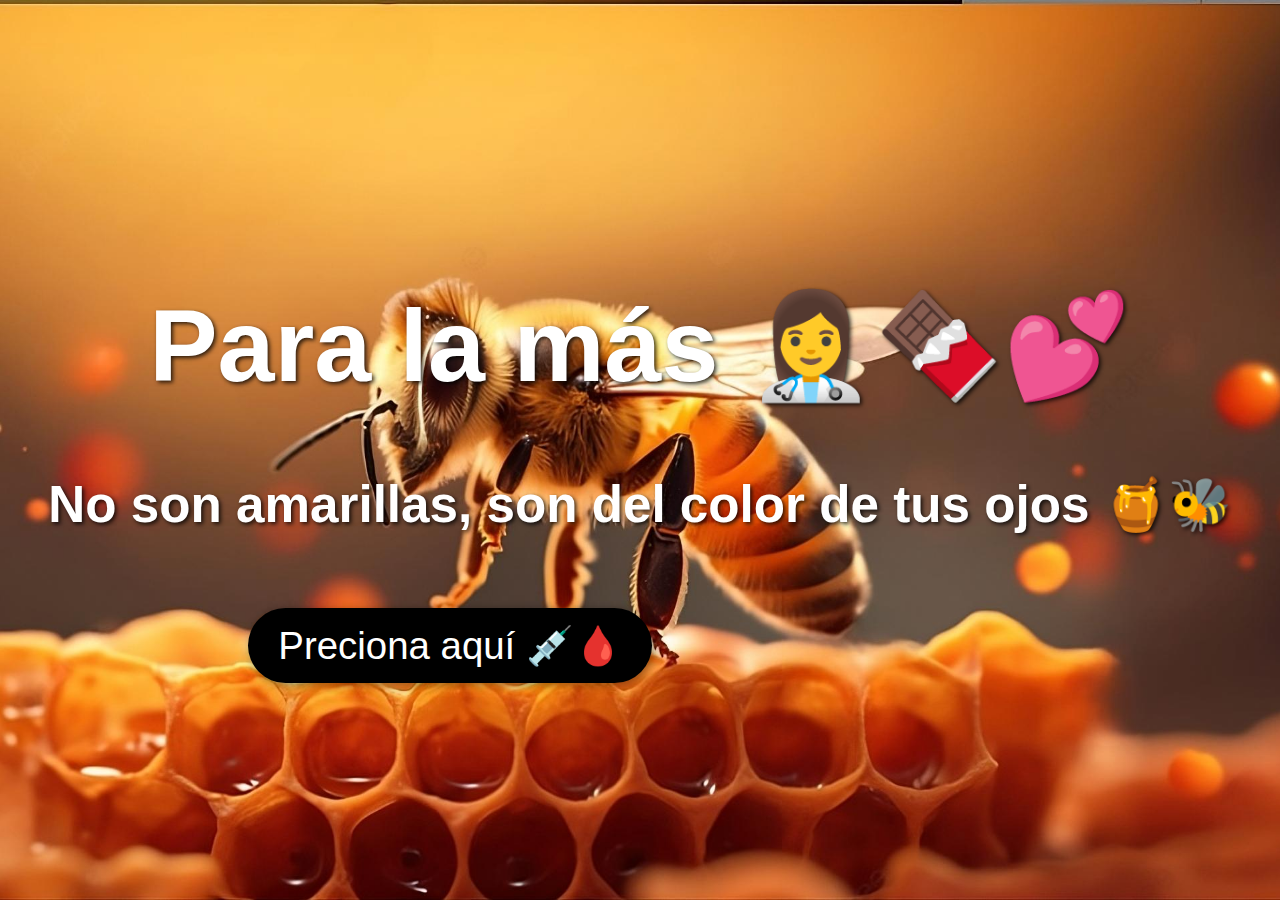
<file: index.html>
<!DOCTYPE html>
<html lang="es">
<head>
    <meta charset="UTF-8">
    <meta name="viewport" content="width=device-width, initial-scale=1.0">
    <title>Honey Eyes</title>
    <style>
        body, html {
            margin: 0;
            padding: 0;
            height: 100%;
            width: 100%;
            display: flex;
            justify-content: center;
            align-items: center;
            background: url('img/Captura.jpg') no-repeat center center/cover;
            font-family: 'Arial', sans-serif;
        }

        h1, h2 {
            color: white;
            text-shadow: 2px 2px 4px rgba(0, 0, 0, 0.8);
            text-align: center;
        }

        h1 {
            font-size: 8vw;
            animation: fadeInOut 3s infinite; /* Animación suave */
        }

        h2 {
            font-size: 4vw;
            margin-top: 20px;
            animation: pulse 2s infinite; /* Pequeño efecto de pulsación */
        }

        button {
            font-size: 3vw;
            padding: 15px 30px;
            margin-top: 30px;
            border: none;
            margin-left: 200px;
            background-color: #000000;
            color: white;
            cursor: pointer;
            border-radius: 50px;
            box-shadow: 2px 2px 10px rgba(0, 0, 0, 0.4);
        }

        @keyframes fadeInOut {
            0%, 100% {
                opacity: 0.8;
            }
            50% {
                opacity: 1;
            }
        }

        @keyframes pulse {
            0%, 100% {
                transform: scale(1);
            }
            50% {
                transform: scale(1.05);
            }
        }
    </style>
</head>
<body>
    <div>
        <h1>Para la más 👩‍⚕️🍫💕</h1>
        <h2>No son amarillas, son del color de tus ojos 🍯🐝</h2>
        <button onclick="window.location.href='rosas.html'">Preciona aquí 💉🩸</button>
    </div>
</body>
</html>
</file>
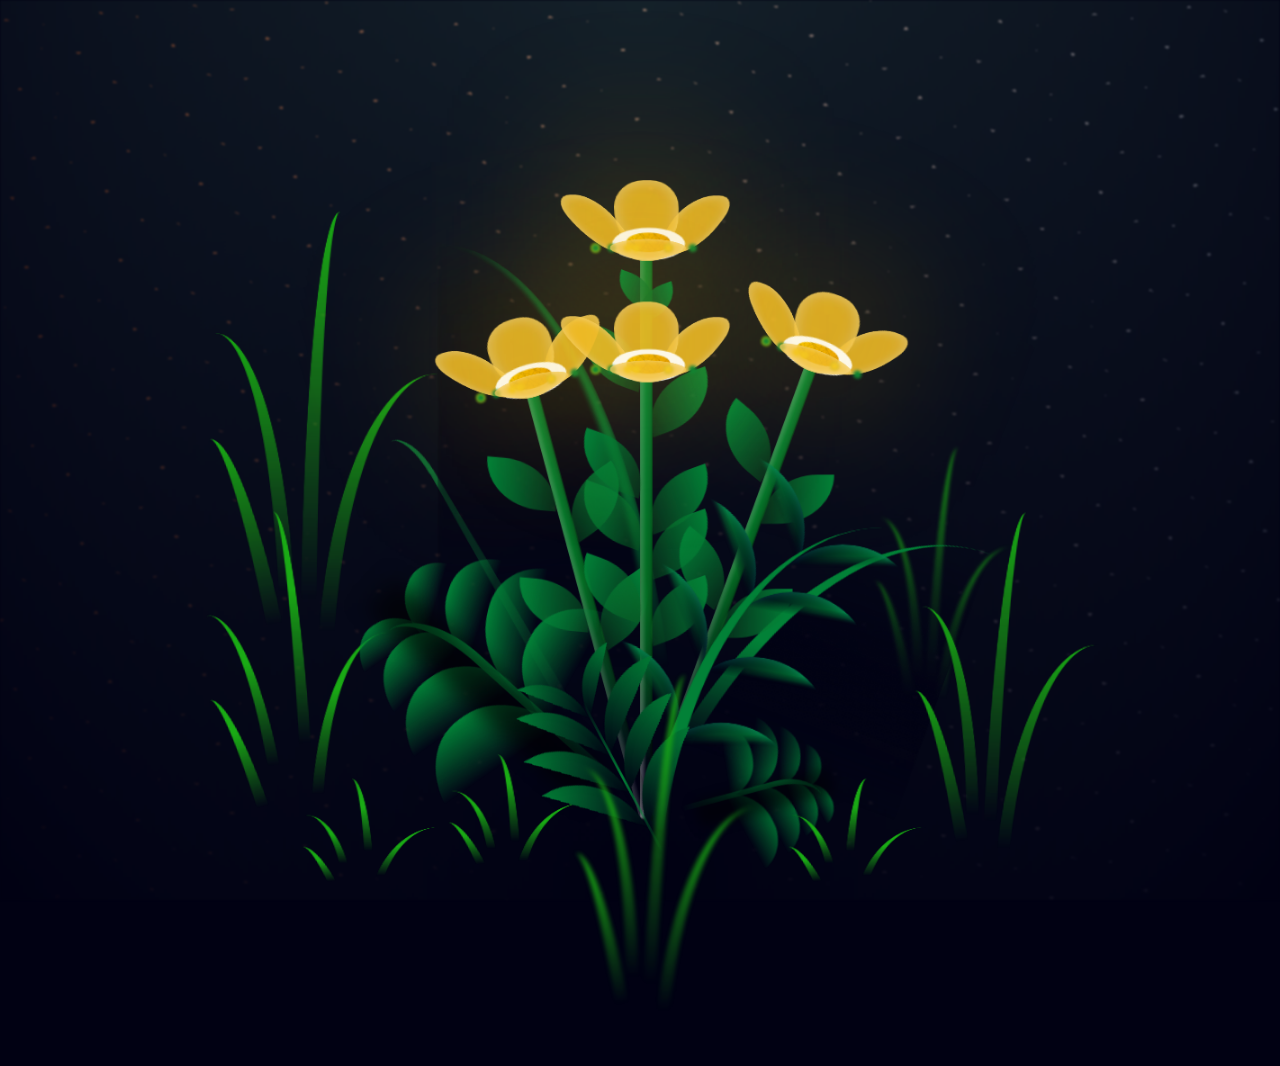
<file: rosas.html>
<!DOCTYPE html>
<html lang="en" >
<head>
  <meta charset="UTF-8">
  <title>Flores</title>
  <link rel="stylesheet" href="./style.css">

</head>
<body>
<!-- partial:index.partial.html -->
<body class="container">
  <div class="night"></div>
  <div class="flowers">
    <div class="flower flower--1">
      <div class="flower__leafs flower__leafs--1">
        <div class="flower__leaf flower__leaf--1"></div>
        <div class="flower__leaf flower__leaf--2"></div>
        <div class="flower__leaf flower__leaf--3"></div>
        <div class="flower__leaf flower__leaf--4"></div>
        <div class="flower__white-circle"></div>

        <div class="flower__light flower__light--1"></div>
        <div class="flower__light flower__light--2"></div>
        <div class="flower__light flower__light--3"></div>
        <div class="flower__light flower__light--4"></div>
        <div class="flower__light flower__light--5"></div>
        <div class="flower__light flower__light--6"></div>
        <div class="flower__light flower__light--7"></div>
        <div class="flower__light flower__light--8"></div>

      </div>
      <div class="flower__line">
        <div class="flower__line__leaf flower__line__leaf--1"></div>
        <div class="flower__line__leaf flower__line__leaf--2"></div>
        <div class="flower__line__leaf flower__line__leaf--3"></div>
        <div class="flower__line__leaf flower__line__leaf--4"></div>
        <div class="flower__line__leaf flower__line__leaf--5"></div>
        <div class="flower__line__leaf flower__line__leaf--6"></div>
      </div>
    </div>

    <div class="flower flower--2">
      <div class="flower__leafs flower__leafs--2">
        <div class="flower__leaf flower__leaf--1"></div>
        <div class="flower__leaf flower__leaf--2"></div>
        <div class="flower__leaf flower__leaf--3"></div>
        <div class="flower__leaf flower__leaf--4"></div>
        <div class="flower__white-circle"></div>

        <div class="flower__light flower__light--1"></div>
        <div class="flower__light flower__light--2"></div>
        <div class="flower__light flower__light--3"></div>
        <div class="flower__light flower__light--4"></div>
        <div class="flower__light flower__light--5"></div>
        <div class="flower__light flower__light--6"></div>
        <div class="flower__light flower__light--7"></div>
        <div class="flower__light flower__light--8"></div>

      </div>
      <div class="flower__line">
        <div class="flower__line__leaf flower__line__leaf--1"></div>
        <div class="flower__line__leaf flower__line__leaf--2"></div>
        <div class="flower__line__leaf flower__line__leaf--3"></div>
        <div class="flower__line__leaf flower__line__leaf--4"></div>
      </div>
    </div>

    <div class="flower flower--3">
      <div class="flower__leafs flower__leafs--3">
        <div class="flower__leaf flower__leaf--1"></div>
        <div class="flower__leaf flower__leaf--2"></div>
        <div class="flower__leaf flower__leaf--3"></div>
        <div class="flower__leaf flower__leaf--4"></div>
        <div class="flower__white-circle"></div>

        <div class="flower__light flower__light--1"></div>
        <div class="flower__light flower__light--2"></div>
        <div class="flower__light flower__light--3"></div>
        <div class="flower__light flower__light--4"></div>
        <div class="flower__light flower__light--5"></div>
        <div class="flower__light flower__light--6"></div>
        <div class="flower__light flower__light--7"></div>
        <div class="flower__light flower__light--8"></div>

      </div>
      <div class="flower__line">
        <div class="flower__line__leaf flower__line__leaf--1"></div>
        <div class="flower__line__leaf flower__line__leaf--2"></div>
        <div class="flower__line__leaf flower__line__leaf--3"></div>
        <div class="flower__line__leaf flower__line__leaf--4"></div>
      </div>
    </div>
    <div class="flower flower--4">
      <div class="flower__leafs flower__leafs--3">
        <div class="flower__leaf flower__leaf--1"></div>
        <div class="flower__leaf flower__leaf--2"></div>
        <div class="flower__leaf flower__leaf--3"></div>
        <div class="flower__leaf flower__leaf--4"></div>
        <div class="flower__white-circle"></div>

        <div class="flower__light flower__light--1"></div>
        <div class="flower__light flower__light--2"></div>
        <div class="flower__light flower__light--3"></div>
        <div class="flower__light flower__light--4"></div>
        <div class="flower__light flower__light--5"></div>
        <div class="flower__light flower__light--6"></div>
        <div class="flower__light flower__light--7"></div>
        <div class="flower__light flower__light--8"></div>

      </div>
      <div class="flower__line">
        <div class="flower__line__leaf flower__line__leaf--1"></div>
        <div class="flower__line__leaf flower__line__leaf--2"></div>
        <div class="flower__line__leaf flower__line__leaf--3"></div>
        <div class="flower__line__leaf flower__line__leaf--4"></div>
      </div>
    </div>

    <div class="grow-ans" style="--d:1.2s">
      <div class="flower__g-long">
        <div class="flower__g-long__top"></div>
        <div class="flower__g-long__bottom"></div>
      </div>
    </div>

    <div class="growing-grass">
      <div class="flower__grass flower__grass--1">
        <div class="flower__grass--top"></div>
        <div class="flower__grass--bottom"></div>
        <div class="flower__grass__leaf flower__grass__leaf--1"></div>
        <div class="flower__grass__leaf flower__grass__leaf--2"></div>
        <div class="flower__grass__leaf flower__grass__leaf--3"></div>
        <div class="flower__grass__leaf flower__grass__leaf--4"></div>
        <div class="flower__grass__leaf flower__grass__leaf--5"></div>
        <div class="flower__grass__leaf flower__grass__leaf--6"></div>
        <div class="flower__grass__leaf flower__grass__leaf--7"></div>
        <div class="flower__grass__leaf flower__grass__leaf--8"></div>
        <div class="flower__grass__overlay"></div>
      </div>
    </div>

    <div class="growing-grass">
      <div class="flower__grass flower__grass--2">
        <div class="flower__grass--top"></div>
        <div class="flower__grass--bottom"></div>
        <div class="flower__grass__leaf flower__grass__leaf--1"></div>
        <div class="flower__grass__leaf flower__grass__leaf--2"></div>
        <div class="flower__grass__leaf flower__grass__leaf--3"></div>
        <div class="flower__grass__leaf flower__grass__leaf--4"></div>
        <div class="flower__grass__leaf flower__grass__leaf--5"></div>
        <div class="flower__grass__leaf flower__grass__leaf--6"></div>
        <div class="flower__grass__leaf flower__grass__leaf--7"></div>
        <div class="flower__grass__leaf flower__grass__leaf--8"></div>
        <div class="flower__grass__overlay"></div>
      </div>
    </div>

    <div class="grow-ans" style="--d:2.4s">
      <div class="flower__g-right flower__g-right--1">
        <div class="leaf"></div>
      </div>
    </div>

    <div class="grow-ans" style="--d:2.8s">
      <div class="flower__g-right flower__g-right--2">
        <div class="leaf"></div>
      </div>
    </div>

    <div class="grow-ans" style="--d:2.8s">
      <div class="flower__g-front">
        <div class="flower__g-front__leaf-wrapper flower__g-front__leaf-wrapper--1">
          <div class="flower__g-front__leaf"></div>
        </div>
        <div class="flower__g-front__leaf-wrapper flower__g-front__leaf-wrapper--2">
          <div class="flower__g-front__leaf"></div>
        </div>
        <div class="flower__g-front__leaf-wrapper flower__g-front__leaf-wrapper--3">
          <div class="flower__g-front__leaf"></div>
        </div>
        <div class="flower__g-front__leaf-wrapper flower__g-front__leaf-wrapper--4">
          <div class="flower__g-front__leaf"></div>
        </div>
        <div class="flower__g-front__leaf-wrapper flower__g-front__leaf-wrapper--5">
          <div class="flower__g-front__leaf"></div>
        </div>
        <div class="flower__g-front__leaf-wrapper flower__g-front__leaf-wrapper--6">
          <div class="flower__g-front__leaf"></div>
        </div>
        <div class="flower__g-front__leaf-wrapper flower__g-front__leaf-wrapper--7">
          <div class="flower__g-front__leaf"></div>
        </div>
        <div class="flower__g-front__leaf-wrapper flower__g-front__leaf-wrapper--8">
          <div class="flower__g-front__leaf"></div>
        </div>
        <div class="flower__g-front__line"></div>
      </div>
    </div>

    <div class="grow-ans" style="--d:3.2s">
      <div class="flower__g-fr">
        <div class="leaf"></div>
        <div class="flower__g-fr__leaf flower__g-fr__leaf--1"></div>
        <div class="flower__g-fr__leaf flower__g-fr__leaf--2"></div>
        <div class="flower__g-fr__leaf flower__g-fr__leaf--3"></div>
        <div class="flower__g-fr__leaf flower__g-fr__leaf--4"></div>
        <div class="flower__g-fr__leaf flower__g-fr__leaf--5"></div>
        <div class="flower__g-fr__leaf flower__g-fr__leaf--6"></div>
        <div class="flower__g-fr__leaf flower__g-fr__leaf--7"></div>
        <div class="flower__g-fr__leaf flower__g-fr__leaf--8"></div>
      </div>
    </div>

    <div class="long-g long-g--0">
      <div class="grow-ans" style="--d:3s">
        <div class="leaf leaf--0"></div>
      </div>
      <div class="grow-ans" style="--d:2.2s">
        <div class="leaf leaf--1"></div>
      </div>
      <div class="grow-ans" style="--d:3.4s">
        <div class="leaf leaf--2"></div>
      </div>
      <div class="grow-ans" style="--d:3.6s">
        <div class="leaf leaf--3"></div>
      </div>
    </div>

    <div class="long-g long-g--1">
      <div class="grow-ans" style="--d:3.6s">
        <div class="leaf leaf--0"></div>
      </div>
      <div class="grow-ans" style="--d:3.8s">
        <div class="leaf leaf--1"></div>
      </div>
      <div class="grow-ans" style="--d:4s">
        <div class="leaf leaf--2"></div>
      </div>
      <div class="grow-ans" style="--d:4.2s">
        <div class="leaf leaf--3"></div>
      </div>
    </div>

    <div class="long-g long-g--2">
      <div class="grow-ans" style="--d:4s">
        <div class="leaf leaf--0"></div>
      </div>
      <div class="grow-ans" style="--d:4.2s">
        <div class="leaf leaf--1"></div>
      </div>
      <div class="grow-ans" style="--d:4.4s">
        <div class="leaf leaf--2"></div>
      </div>
      <div class="grow-ans" style="--d:4.6s">
        <div class="leaf leaf--3"></div>
      </div>
    </div>

    <div class="long-g long-g--3">
      <div class="grow-ans" style="--d:4s">
        <div class="leaf leaf--0"></div>
      </div>
      <div class="grow-ans" style="--d:4.2s">
        <div class="leaf leaf--1"></div>
      </div>
      <div class="grow-ans" style="--d:3s">
        <div class="leaf leaf--2"></div>
      </div>
      <div class="grow-ans" style="--d:3.6s">
        <div class="leaf leaf--3"></div>
      </div>
    </div>

    <div class="long-g long-g--4">
      <div class="grow-ans" style="--d:4s">
        <div class="leaf leaf--0"></div>
      </div>
      <div class="grow-ans" style="--d:4.2s">
        <div class="leaf leaf--1"></div>
      </div>
      <div class="grow-ans" style="--d:3s">
        <div class="leaf leaf--2"></div>
      </div>
      <div class="grow-ans" style="--d:3.6s">
        <div class="leaf leaf--3"></div>
      </div>
    </div>

    <div class="long-g long-g--5">
      <div class="grow-ans" style="--d:4s">
        <div class="leaf leaf--0"></div>
      </div>
      <div class="grow-ans" style="--d:4.2s">
        <div class="leaf leaf--1"></div>
      </div>
      <div class="grow-ans" style="--d:3s">
        <div class="leaf leaf--2"></div>
      </div>
      <div class="grow-ans" style="--d:3.6s">
        <div class="leaf leaf--3"></div>
      </div>
    </div>

    <div class="long-g long-g--6">
      <div class="grow-ans" style="--d:4.2s">
        <div class="leaf leaf--0"></div>
      </div>
      <div class="grow-ans" style="--d:4.4s">
        <div class="leaf leaf--1"></div>
      </div>
      <div class="grow-ans" style="--d:4.6s">
        <div class="leaf leaf--2"></div>
      </div>
      <div class="grow-ans" style="--d:4.8s">
        <div class="leaf leaf--3"></div>
      </div>
    </div>

    <div class="long-g long-g--7">
      <div class="grow-ans" style="--d:3s">
        <div class="leaf leaf--0"></div>
      </div>
      <div class="grow-ans" style="--d:3.2s">
        <div class="leaf leaf--1"></div>
      </div>
      <div class="grow-ans" style="--d:3.5s">
        <div class="leaf leaf--2"></div>
      </div>
      <div class="grow-ans" style="--d:3.6s">
        <div class="leaf leaf--3"></div>
      </div>
    </div>
  </div>
  
</body>
<!-- partial -->
  <script  src="./script.js"></script>

</body>
</html>
</file>
<file: style.css>
*,
*::after,
*::before {
  padding: 0;
  margin: 0;
  box-sizing: border-box;
}

:root {
  --dark-color: #010113;
}

body {
  display: flex;
  align-items: flex-end;
  justify-content: center;
  min-height: 100vh;
  background-color: var(--dark-color);
  overflow: hidden;
  perspective: 1000px;
}
.night {
  position: fixed;
  left: 50%;
  top: 0;
  transform: translateX(-50%);
  width: 100%;
  height: 100%;
  filter: blur(0.1vmin);
  background-image: radial-gradient(
      ellipse at top,
      transparent 0%,
      var(--dark-color)
    ),
    radial-gradient(
      ellipse at bottom,
      var(--dark-color),
      rgba(145, 233, 255, 0.2)
    ),
    repeating-linear-gradient(
      220deg,
      rgb(0, 0, 0) 0px,
      rgb(0, 0, 0) 19px,
      transparent 19px,
      transparent 22px
    ),
    repeating-linear-gradient(
      189deg,
      rgb(0, 0, 0) 0px,
      rgb(0, 0, 0) 19px,
      transparent 19px,
      transparent 22px
    ),
    repeating-linear-gradient(
      148deg,
      rgb(0, 0, 0) 0px,
      rgb(0, 0, 0) 19px,
      transparent 19px,
      transparent 22px
    ),
    linear-gradient(90deg, rgb(255, 94, 0), rgb(240, 240, 240));
}

.flowers {
  position: relative;
  transform: scale(0.9);
}

.flower {
  position: absolute;
  bottom: 10vmin;
  transform-origin: bottom center;
  z-index: 10;
  --fl-speed: 0.8s;
}
.flower--1 {
  -webkit-animation: moving-flower-1 4s linear infinite;
  animation: moving-flower-1 4s linear infinite;
}
.flower--1 .flower__line {
  height: 70vmin;
  -webkit-animation-delay: 0.3s;
  animation-delay: 0.3s;
}
.flower--1 .flower__line__leaf--1 {
  -webkit-animation: blooming-leaf-right var(--fl-speed) 1.6s backwards;
  animation: blooming-leaf-right var(--fl-speed) 1.6s backwards;
}
.flower--1 .flower__line__leaf--2 {
  -webkit-animation: blooming-leaf-right var(--fl-speed) 1.4s backwards;
  animation: blooming-leaf-right var(--fl-speed) 1.4s backwards;
}
.flower--1 .flower__line__leaf--3 {
  -webkit-animation: blooming-leaf-left var(--fl-speed) 1.2s backwards;
  animation: blooming-leaf-left var(--fl-speed) 1.2s backwards;
}
.flower--1 .flower__line__leaf--4 {
  -webkit-animation: blooming-leaf-left var(--fl-speed) 1s backwards;
  animation: blooming-leaf-left var(--fl-speed) 1s backwards;
}
.flower--1 .flower__line__leaf--5 {
  -webkit-animation: blooming-leaf-right var(--fl-speed) 1.8s backwards;
  animation: blooming-leaf-right var(--fl-speed) 1.8s backwards;
}
.flower--1 .flower__line__leaf--6 {
  -webkit-animation: blooming-leaf-left var(--fl-speed) 2s backwards;
  animation: blooming-leaf-left var(--fl-speed) 2s backwards;
}
.flower--2 {
  left: 50%;
  transform: rotate(20deg);
  -webkit-animation: moving-flower-2 4s linear infinite;
  animation: moving-flower-2 4s linear infinite;
}
.flower--2 .flower__line {
  height: 60vmin;
  -webkit-animation-delay: 0.6s;
  animation-delay: 0.6s;
}
.flower--2 .flower__line__leaf--1 {
  -webkit-animation: blooming-leaf-right var(--fl-speed) 1.9s backwards;
  animation: blooming-leaf-right var(--fl-speed) 1.9s backwards;
}
.flower--2 .flower__line__leaf--2 {
  -webkit-animation: blooming-leaf-right var(--fl-speed) 1.7s backwards;
  animation: blooming-leaf-right var(--fl-speed) 1.7s backwards;
}
.flower--2 .flower__line__leaf--3 {
  -webkit-animation: blooming-leaf-left var(--fl-speed) 1.5s backwards;
  animation: blooming-leaf-left var(--fl-speed) 1.5s backwards;
}
.flower--2 .flower__line__leaf--4 {
  -webkit-animation: blooming-leaf-left var(--fl-speed) 1.3s backwards;
  animation: blooming-leaf-left var(--fl-speed) 1.3s backwards;
}
.flower--3 {
  left: 50%;
  transform: rotate(-15deg);
  -webkit-animation: moving-flower-3 4s linear infinite;
  animation: moving-flower-3 4s linear infinite;
}
.flower--3 .flower__line {
  -webkit-animation-delay: 0.9s;
  animation-delay: 0.9s;
}
.flower--3 .flower__line__leaf--1 {
  -webkit-animation: blooming-leaf-right var(--fl-speed) 2.5s backwards;
  animation: blooming-leaf-right var(--fl-speed) 2.5s backwards;
}
.flower--3 .flower__line__leaf--2 {
  -webkit-animation: blooming-leaf-right var(--fl-speed) 2.3s backwards;
  animation: blooming-leaf-right var(--fl-speed) 2.3s backwards;
}
.flower--3 .flower__line__leaf--3 {
  -webkit-animation: blooming-leaf-left var(--fl-speed) 2.1s backwards;
  animation: blooming-leaf-left var(--fl-speed) 2.1s backwards;
}
.flower--3 .flower__line__leaf--4 {
  -webkit-animation: blooming-leaf-left var(--fl-speed) 1.9s backwards;
  animation: blooming-leaf-left var(--fl-speed) 1.9s backwards;
}
.flower__leafs {
  position: relative;
  -webkit-animation: blooming-flower 2s backwards;
  animation: blooming-flower 2s backwards;
}
.flower__leafs--1 {
  -webkit-animation-delay: 1.1s;
  animation-delay: 1.1s;
}
.flower__leafs--2 {
  -webkit-animation-delay: 1.4s;
  animation-delay: 1.4s;
}
.flower__leafs--3 {
  -webkit-animation-delay: 1.7s;
  animation-delay: 1.7s;
}
.flower__leafs::after {
  content: "";
  position: absolute;
  left: 0;
  top: 0;
  transform: translate(-50%, -100%);
  width: 8vmin;
  height: 8vmin;
  background-color: #e7b201;
  filter: blur(10vmin);
}
.flower__leaf {
  position: absolute;
  bottom: 0;
  left: 50%;
  width: 8vmin;
  height: 11vmin;
  border-radius: 51% 49% 47% 53%/44% 45% 55% 69%;
  background-color: #f0bb29;
  background-image: linear-gradient(to top, #f0bb29, #f0bb29);
  transform-origin: bottom center;
  opacity: 0.9;
  box-shadow: inset 0 0 2vmin rgba(255, 255, 255, 0.5);
}
.flower__leaf--1 {
  transform: translate(-10%, 1%) rotateY(40deg) rotateX(-50deg);
}
.flower__leaf--2 {
  transform: translate(-50%, -4%) rotateX(40deg);
}
.flower__leaf--3 {
  transform: translate(-90%, 0%) rotateY(45deg) rotateX(50deg);
}
.flower__leaf--4 {
  width: 8vmin;
  height: 8vmin;
  transform-origin: bottom left;
  border-radius: 4vmin 10vmin 4vmin 4vmin;
  transform: translate(0%, 18%) rotateX(70deg) rotate(-43deg);
  background-image: linear-gradient(to top, #f0bb29, #f0bb29);
  z-index: 1;
  opacity: 0.8;
}
.flower__white-circle {
  position: absolute;
  left: -3.5vmin;
  top: -3vmin;
  width: 9vmin;
  height: 4vmin;
  border-radius: 50%;
  background-color: #fff;
}
.flower__white-circle::after {
  content: "";
  position: absolute;
  left: 50%;
  top: 45%;
  transform: translate(-50%, -50%);
  width: 60%;
  height: 60%;
  border-radius: inherit;
  background-image: repeating-linear-gradient(
      135deg,
      rgba(0, 0, 0, 0.03) 0px,
      rgba(0, 0, 0, 0.03) 1px,
      transparent 1px,
      transparent 12px
    ),
    repeating-linear-gradient(
      45deg,
      rgba(0, 0, 0, 0.03) 0px,
      rgba(0, 0, 0, 0.03) 1px,
      transparent 1px,
      transparent 12px
    ),
    repeating-linear-gradient(
      67.5deg,
      rgba(0, 0, 0, 0.03) 0px,
      rgba(0, 0, 0, 0.03) 1px,
      transparent 1px,
      transparent 12px
    ),
    repeating-linear-gradient(
      135deg,
      rgba(0, 0, 0, 0.03) 0px,
      rgba(0, 0, 0, 0.03) 1px,
      transparent 1px,
      transparent 12px
    ),
    repeating-linear-gradient(
      45deg,
      rgba(0, 0, 0, 0.03) 0px,
      rgba(0, 0, 0, 0.03) 1px,
      transparent 1px,
      transparent 12px
    ),
    repeating-linear-gradient(
      112.5deg,
      rgba(0, 0, 0, 0.03) 0px,
      rgba(0, 0, 0, 0.03) 1px,
      transparent 1px,
      transparent 12px
    ),
    repeating-linear-gradient(
      112.5deg,
      rgba(0, 0, 0, 0.03) 0px,
      rgba(0, 0, 0, 0.03) 1px,
      transparent 1px,
      transparent 12px
    ),
    repeating-linear-gradient(
      45deg,
      rgba(0, 0, 0, 0.03) 0px,
      rgba(0, 0, 0, 0.03) 1px,
      transparent 1px,
      transparent 12px
    ),
    repeating-linear-gradient(
      22.5deg,
      rgba(0, 0, 0, 0.03) 0px,
      rgba(0, 0, 0, 0.03) 1px,
      transparent 1px,
      transparent 12px
    ),
    repeating-linear-gradient(
      45deg,
      rgba(0, 0, 0, 0.03) 0px,
      rgba(0, 0, 0, 0.03) 1px,
      transparent 1px,
      transparent 12px
    ),
    repeating-linear-gradient(
      22.5deg,
      rgba(0, 0, 0, 0.03) 0px,
      rgba(0, 0, 0, 0.03) 1px,
      transparent 1px,
      transparent 12px
    ),
    repeating-linear-gradient(
      135deg,
      rgba(0, 0, 0, 0.03) 0px,
      rgba(0, 0, 0, 0.03) 1px,
      transparent 1px,
      transparent 12px
    ),
    repeating-linear-gradient(
      157.5deg,
      rgba(0, 0, 0, 0.03) 0px,
      rgba(0, 0, 0, 0.03) 1px,
      transparent 1px,
      transparent 12px
    ),
    repeating-linear-gradient(
      67.5deg,
      rgba(0, 0, 0, 0.03) 0px,
      rgba(0, 0, 0, 0.03) 1px,
      transparent 1px,
      transparent 12px
    ),
    repeating-linear-gradient(
      67.5deg,
      rgba(0, 0, 0, 0.03) 0px,
      rgba(0, 0, 0, 0.03) 1px,
      transparent 1px,
      transparent 12px
    ),
    linear-gradient(90deg, rgb(249, 199, 0/*255, 235, 18*/), rgb(234, 160, 1/*255, 206, 0*/));
}
.flower__line {
  height: 55vmin;
  width: 1.5vmin;
  background-image: linear-gradient(
      to left,
      rgba(0, 0, 0, 0.2),
      transparent,
      rgba(255, 255, 255, 0.2)
    ),
    linear-gradient(to top, transparent 10%, #056d24, #028137);
  box-shadow: inset 0 0 2px rgba(0, 0, 0, 0.5);
  -webkit-animation: grow-flower-tree 4s backwards;
  animation: grow-flower-tree 4s backwards;
}
.flower__line__leaf {
  --w: 7vmin;
  --h: calc(var(--w) + 2vmin);
  position: absolute;
  top: 20%;
  left: 90%;
  width: var(--w);
  height: var(--h);
  border-top-right-radius: var(--h);
  border-bottom-left-radius: var(--h);
  background-image: linear-gradient(to top, rgba(12, 94, 32, 0.4), #028137);
}
.flower__line__leaf--1 {
  transform: rotate(70deg) rotateY(30deg);
}
.flower__line__leaf--2 {
  top: 45%;
  transform: rotate(70deg) rotateY(30deg);
}
.flower__line__leaf--3,
.flower__line__leaf--4,
.flower__line__leaf--6 {
  border-top-right-radius: 0;
  border-bottom-left-radius: 0;
  border-top-left-radius: var(--h);
  border-bottom-right-radius: var(--h);
  left: -460%;
  top: 12%;
  transform: rotate(-70deg) rotateY(30deg);
}
.flower__line__leaf--4 {
  top: 40%;
}
.flower__line__leaf--5 {
  top: 0;
  transform-origin: left;
  transform: rotate(70deg) rotateY(30deg) scale(0.6);
}
.flower__line__leaf--6 {
  top: -2%;
  left: -450%;
  transform-origin: right;
  transform: rotate(-70deg) rotateY(30deg) scale(0.6);
}
.flower__light {
  position: absolute;
  bottom: 0vmin;
  width: 1vmin;
  height: 1vmin;
  background-color: rgb(255, 251, 0);
  border-radius: 50%;
  filter: blur(0.2vmin);
  -webkit-animation: light-ans 4s linear infinite backwards;
  animation: light-ans 4s linear infinite backwards;
}
.flower__light:nth-child(odd) {
  background-color: #028137;
}
.flower__light--1 {
  left: -2vmin;
  -webkit-animation-delay: 1s;
  animation-delay: 1s;
}
.flower__light--2 {
  left: 3vmin;
  -webkit-animation-delay: 0.5s;
  animation-delay: 0.5s;
}
.flower__light--3 {
  left: -6vmin;
  -webkit-animation-delay: 0.3s;
  animation-delay: 0.3s;
}
.flower__light--4 {
  left: 6vmin;
  -webkit-animation-delay: 0.9s;
  animation-delay: 0.9s;
}
.flower__light--5 {
  left: -1vmin;
  -webkit-animation-delay: 1.5s;
  animation-delay: 1.5s;
}
.flower__light--6 {
  left: -4vmin;
  -webkit-animation-delay: 3s;
  animation-delay: 3s;
}
.flower__light--7 {
  left: 3vmin;
  -webkit-animation-delay: 2s;
  animation-delay: 2s;
}
.flower__light--8 {
  left: -6vmin;
  -webkit-animation-delay: 3.5s;
  animation-delay: 3.5s;
}
.flower__grass {
  --c: #028137;
  --line-w: 1.5vmin;
  position: absolute;
  bottom: 12vmin;
  left: -7vmin;
  display: flex;
  flex-direction: column;
  align-items: flex-end;
  z-index: 20;
  transform-origin: bottom center;
  transform: rotate(-48deg) rotateY(40deg);
}
.flower__grass--1 {
  -webkit-animation: moving-grass 2s linear infinite;
  animation: moving-grass 2s linear infinite;
}
.flower__grass--2 {
  left: 2vmin;
  bottom: 10vmin;
  transform: scale(0.5) rotate(75deg) rotateX(10deg) rotateY(-200deg);
  opacity: 0.8;
  z-index: 0;
  -webkit-animation: moving-grass--2 1.5s linear infinite;
  animation: moving-grass--2 1.5s linear infinite;
}
.flower__grass--top {
  width: 7vmin;
  height: 10vmin;
  border-top-right-radius: 100%;
  border-right: var(--line-w) solid var(--c);
  transform-origin: bottom center;
  transform: rotate(-2deg);
}
.flower__grass--bottom {
  margin-top: -2px;
  width: var(--line-w);
  height: 25vmin;
  background-image: linear-gradient(to top, transparent, var(--c));
}
.flower__grass__leaf {
  --size: 10vmin;
  position: absolute;
  width: calc(var(--size) * 2.1);
  height: var(--size);
  border-top-left-radius: var(--size);
  border-top-right-radius: var(--size);
  background-image: linear-gradient(
    to top,
    transparent,
    transparent 30%,
    var(--c)
  );
  z-index: 100;
}
.flower__grass__leaf--1 {
  top: -6%;
  left: 30%;
  --size: 6vmin;
  transform: rotate(-20deg);
  -webkit-animation: growing-grass-ans--1 2s 2.6s backwards;
  animation: growing-grass-ans--1 2s 2.6s backwards;
}
@-webkit-keyframes growing-grass-ans--1 {
  0% {
    transform-origin: bottom left;
    transform: rotate(-20deg) scale(0);
  }
}
@keyframes growing-grass-ans--1 {
  0% {
    transform-origin: bottom left;
    transform: rotate(-20deg) scale(0);
  }
}
.flower__grass__leaf--2 {
  top: -5%;
  left: -110%;
  --size: 6vmin;
  transform: rotate(10deg);
  -webkit-animation: growing-grass-ans--2 2s 2.4s linear backwards;
  animation: growing-grass-ans--2 2s 2.4s linear backwards;
}
@-webkit-keyframes growing-grass-ans--2 {
  0% {
    transform-origin: bottom right;
    transform: rotate(10deg) scale(0);
  }
}
@keyframes growing-grass-ans--2 {
  0% {
    transform-origin: bottom right;
    transform: rotate(10deg) scale(0);
  }
}
.flower__grass__leaf--3 {
  top: 5%;
  left: 60%;
  --size: 8vmin;
  transform: rotate(-18deg) rotateX(-20deg);
  -webkit-animation: growing-grass-ans--3 2s 2.2s linear backwards;
  animation: growing-grass-ans--3 2s 2.2s linear backwards;
}
@-webkit-keyframes growing-grass-ans--3 {
  0% {
    transform-origin: bottom left;
    transform: rotate(-18deg) rotateX(-20deg) scale(0);
  }
}
@keyframes growing-grass-ans--3 {
  0% {
    transform-origin: bottom left;
    transform: rotate(-18deg) rotateX(-20deg) scale(0);
  }
}
.flower__grass__leaf--4 {
  top: 6%;
  left: -135%;
  --size: 8vmin;
  transform: rotate(2deg);
  -webkit-animation: growing-grass-ans--4 2s 2s linear backwards;
  animation: growing-grass-ans--4 2s 2s linear backwards;
}
@-webkit-keyframes growing-grass-ans--4 {
  0% {
    transform-origin: bottom right;
    transform: rotate(2deg) scale(0);
  }
}
@keyframes growing-grass-ans--4 {
  0% {
    transform-origin: bottom right;
    transform: rotate(2deg) scale(0);
  }
}
.flower__grass__leaf--5 {
  top: 20%;
  left: 60%;
  --size: 10vmin;
  transform: rotate(-24deg) rotateX(-20deg);
  -webkit-animation: growing-grass-ans--5 2s 1.8s linear backwards;
  animation: growing-grass-ans--5 2s 1.8s linear backwards;
}
@-webkit-keyframes growing-grass-ans--5 {
  0% {
    transform-origin: bottom left;
    transform: rotate(-24deg) rotateX(-20deg) scale(0);
  }
}
@keyframes growing-grass-ans--5 {
  0% {
    transform-origin: bottom left;
    transform: rotate(-24deg) rotateX(-20deg) scale(0);
  }
}
.flower__grass__leaf--6 {
  top: 22%;
  left: -180%;
  --size: 10vmin;
  transform: rotate(10deg);
  -webkit-animation: growing-grass-ans--6 2s 1.6s linear backwards;
  animation: growing-grass-ans--6 2s 1.6s linear backwards;
}
@-webkit-keyframes growing-grass-ans--6 {
  0% {
    transform-origin: bottom right;
    transform: rotate(10deg) scale(0);
  }
}
@keyframes growing-grass-ans--6 {
  0% {
    transform-origin: bottom right;
    transform: rotate(10deg) scale(0);
  }
}
.flower__grass__leaf--7 {
  top: 39%;
  left: 70%;
  --size: 10vmin;
  transform: rotate(-10deg);
  -webkit-animation: growing-grass-ans--7 2s 1.4s linear backwards;
  animation: growing-grass-ans--7 2s 1.4s linear backwards;
}
@-webkit-keyframes growing-grass-ans--7 {
  0% {
    transform-origin: bottom left;
    transform: rotate(-10deg) scale(0);
  }
}
@keyframes growing-grass-ans--7 {
  0% {
    transform-origin: bottom left;
    transform: rotate(-10deg) scale(0);
  }
}
.flower__grass__leaf--8 {
  top: 40%;
  left: -215%;
  --size: 11vmin;
  transform: rotate(10deg);
  -webkit-animation: growing-grass-ans--8 2s 1.2s linear backwards;
  animation: growing-grass-ans--8 2s 1.2s linear backwards;
}
@-webkit-keyframes growing-grass-ans--8 {
  0% {
    transform-origin: bottom right;
    transform: rotate(10deg) scale(0);
  }
}
@keyframes growing-grass-ans--8 {
  0% {
    transform-origin: bottom right;
    transform: rotate(10deg) scale(0);
  }
}
.flower__grass__overlay {
  position: absolute;
  top: -10%;
  right: 0%;
  width: 100%;
  height: 100%;
  background-color: rgba(0, 0, 0, 0.6);
  filter: blur(1.5vmin);
  z-index: 100;
}
.flower__g-long {
  --w: 2vmin;
  --h: 6vmin;
  --c: #0d6632;
  position: absolute;
  bottom: 10vmin;
  left: -3vmin;
  transform-origin: bottom center;
  transform: rotate(-30deg) rotateY(-20deg);
  display: flex;
  flex-direction: column;
  align-items: flex-end;
  -webkit-animation: flower-g-long-ans 3s linear infinite;
  animation: flower-g-long-ans 3s linear infinite;
}
@-webkit-keyframes flower-g-long-ans {
  0%,
  100% {
    transform: rotate(-30deg) rotateY(-20deg);
  }
  50% {
    transform: rotate(-32deg) rotateY(-20deg);
  }
}
@keyframes flower-g-long-ans {
  0%,
  100% {
    transform: rotate(-30deg) rotateY(-20deg);
  }
  50% {
    transform: rotate(-32deg) rotateY(-20deg);
  }
}
.flower__g-long__top {
  top: calc(var(--h) * -1);
  width: calc(var(--w) + 1vmin);
  height: var(--h);
  border-top-right-radius: 100%;
  border-right: 0.7vmin solid var(--c);
  transform: translate(-0.7vmin, 1vmin);
}
.flower__g-long__bottom {
  width: var(--w);
  height: 50vmin;
  transform-origin: bottom center;
  background-image: linear-gradient(to top, transparent 30%, var(--c));
  box-shadow: inset 0 0 2px rgba(0, 0, 0, 0.5);
  -webkit-clip-path: polygon(35% 0, 65% 1%, 100% 100%, 0% 100%);
  clip-path: polygon(35% 0, 65% 1%, 100% 100%, 0% 100%);
}
.flower__g-right {
  position: absolute;
  bottom: 6vmin;
  left: -2vmin;
  transform-origin: bottom left;
  transform: rotate(20deg);
}
.flower__g-right .leaf {
  width: 30vmin;
  height: 50vmin;
  border-top-left-radius: 100%;
  border-left: 2vmin solid #028137;
  background-image: linear-gradient(
    to bottom,
    transparent,
    var(--dark-color) 60%
  );
  -webkit-mask-image: linear-gradient(to top, transparent 30%, #028137 60%);
}
.flower__g-right--1 {
  -webkit-animation: flower-g-right-ans 2.5s linear infinite;
  animation: flower-g-right-ans 2.5s linear infinite;
}
.flower__g-right--2 {
  left: 5vmin;
  transform: rotateY(-180deg);
  -webkit-animation: flower-g-right-ans--2 3s linear infinite;
  animation: flower-g-right-ans--2 3s linear infinite;
}
.flower__g-right--2 .leaf {
  height: 75vmin;
  filter: blur(0.3vmin);
  opacity: 0.8;
}
@-webkit-keyframes flower-g-right-ans {
  0%,
  100% {
    transform: rotate(20deg);
  }
  50% {
    transform: rotate(24deg) rotateX(-20deg);
  }
}
@keyframes flower-g-right-ans {
  0%,
  100% {
    transform: rotate(20deg);
  }
  50% {
    transform: rotate(24deg) rotateX(-20deg);
  }
}
@-webkit-keyframes flower-g-right-ans--2 {
  0%,
  100% {
    transform: rotateY(-180deg) rotate(0deg) rotateX(-20deg);
  }
  50% {
    transform: rotateY(-180deg) rotate(6deg) rotateX(-20deg);
  }
}
@keyframes flower-g-right-ans--2 {
  0%,
  100% {
    transform: rotateY(-180deg) rotate(0deg) rotateX(-20deg);
  }
  50% {
    transform: rotateY(-180deg) rotate(6deg) rotateX(-20deg);
  }
}
.flower__g-front {
  position: absolute;
  bottom: 6vmin;
  left: 2.5vmin;
  z-index: 100;
  transform-origin: bottom center;
  transform: rotate(-28deg) rotateY(30deg) scale(1.04);
  -webkit-animation: flower__g-front-ans 2s linear infinite;
  animation: flower__g-front-ans 2s linear infinite;
}
@-webkit-keyframes flower__g-front-ans {
  0%,
  100% {
    transform: rotate(-28deg) rotateY(30deg) scale(1.04);
  }
  50% {
    transform: rotate(-35deg) rotateY(40deg) scale(1.04);
  }
}
@keyframes flower__g-front-ans {
  0%,
  100% {
    transform: rotate(-28deg) rotateY(30deg) scale(1.04);
  }
  50% {
    transform: rotate(-35deg) rotateY(40deg) scale(1.04);
  }
}
.flower__g-front__line {
  width: 0.3vmin;
  height: 20vmin;
  background-image: linear-gradient(
    to top,
    transparent,
    #028137,
    transparent 100%
  );
  position: relative;
}
.flower__g-front__leaf-wrapper {
  position: absolute;
  top: 0;
  left: 0;
  transform-origin: bottom left;
  transform: rotate(10deg);
}
.flower__g-front__leaf-wrapper:nth-child(even) {
  left: 0vmin;
  transform: rotateY(-180deg) rotate(5deg);
  -webkit-animation: flower__g-front__leaf-left-ans 1s ease-in backwards;
  animation: flower__g-front__leaf-left-ans 1s ease-in backwards;
}
.flower__g-front__leaf-wrapper:nth-child(odd) {
  -webkit-animation: flower__g-front__leaf-ans 1s ease-in backwards;
  animation: flower__g-front__leaf-ans 1s ease-in backwards;
}
.flower__g-front__leaf-wrapper--1 {
  top: -8vmin;
  transform: scale(0.7);
  -webkit-animation: flower__g-front__leaf-ans 1s 5.5s ease-in backwards !important;
  animation: flower__g-front__leaf-ans 1s 5.5s ease-in backwards !important;
}
.flower__g-front__leaf-wrapper--2 {
  top: -8vmin;
  transform: rotateY(-180deg) scale(0.7) !important;
  -webkit-animation: flower__g-front__leaf-left-ans-2 1s 4.6s ease-in backwards !important;
  animation: flower__g-front__leaf-left-ans-2 1s 4.6s ease-in backwards !important;
}
.flower__g-front__leaf-wrapper--3 {
  top: -3vmin;
  -webkit-animation: flower__g-front__leaf-ans 1s 4.6s ease-in backwards;
  animation: flower__g-front__leaf-ans 1s 4.6s ease-in backwards;
}
.flower__g-front__leaf-wrapper--4 {
  top: -3vmin;
  transform: rotateY(-180deg) scale(0.9) !important;
  -webkit-animation: flower__g-front__leaf-left-ans-2 1s 4.6s ease-in backwards !important;
  animation: flower__g-front__leaf-left-ans-2 1s 4.6s ease-in backwards !important;
}
@-webkit-keyframes flower__g-front__leaf-left-ans-2 {
  0% {
    transform: rotateY(-180deg) scale(0);
  }
}
@keyframes flower__g-front__leaf-left-ans-2 {
  0% {
    transform: rotateY(-180deg) scale(0);
  }
}
.flower__g-front__leaf-wrapper--5,
.flower__g-front__leaf-wrapper--6 {
  top: 2vmin;
}
.flower__g-front__leaf-wrapper--7,
.flower__g-front__leaf-wrapper--8 {
  top: 6.5vmin;
}
.flower__g-front__leaf-wrapper--2 {
  -webkit-animation-delay: 5.2s !important;
  animation-delay: 5.2s !important;
}
.flower__g-front__leaf-wrapper--3 {
  -webkit-animation-delay: 4.9s !important;
  animation-delay: 4.9s !important;
}
.flower__g-front__leaf-wrapper--5 {
  -webkit-animation-delay: 4.3s !important;
  animation-delay: 4.3s !important;
}
.flower__g-front__leaf-wrapper--6 {
  -webkit-animation-delay: 4.1s !important;
  animation-delay: 4.1s !important;
}
.flower__g-front__leaf-wrapper--7 {
  -webkit-animation-delay: 3.8s !important;
  animation-delay: 3.8s !important;
}
.flower__g-front__leaf-wrapper--8 {
  -webkit-animation-delay: 3.5s !important;
  animation-delay: 3.5s !important;
}
@-webkit-keyframes flower__g-front__leaf-ans {
  0% {
    transform: rotate(10deg) scale(0);
  }
}
@keyframes flower__g-front__leaf-ans {
  0% {
    transform: rotate(10deg) scale(0);
  }
}
@-webkit-keyframes flower__g-front__leaf-left-ans {
  0% {
    transform: rotateY(-180deg) rotate(5deg) scale(0);
  }
}
@keyframes flower__g-front__leaf-left-ans {
  0% {
    transform: rotateY(-180deg) rotate(5deg) scale(0);
  }
}
.flower__g-front__leaf {
  width: 10vmin;
  height: 10vmin;
  border-radius: 100% 0% 0% 100%/100% 100% 0% 0%;
  box-shadow: inset 0 2px 1vmin hsla(150, 97%, 14%, 0.2);
  background-image: linear-gradient(
      to bottom left,
      transparent,
      var(--dark-color)
    ),
    linear-gradient(to bottom right, #028137 50%, transparent 50%, transparent);
  -webkit-mask-image: linear-gradient(
    to bottom right,
    #028137 50%,
    transparent 50%,
    transparent
  );
  mask-image: linear-gradient(
    to bottom right,
    #028137 50%,
    transparent 50%,
    transparent
  );
}
.flower__g-fr {
  position: absolute;
  bottom: -4vmin;
  left: vmin;
  transform-origin: bottom left;
  z-index: 10;
  -webkit-animation: flower__g-fr-ans 2s linear infinite;
  animation: flower__g-fr-ans 2s linear infinite;
}
@-webkit-keyframes flower__g-fr-ans {
  0%,
  100% {
    transform: rotate(2deg);
  }
  50% {
    transform: rotate(4deg);
  }
}
@keyframes flower__g-fr-ans {
  0%,
  100% {
    transform: rotate(2deg);
  }
  50% {
    transform: rotate(4deg);
  }
}
.flower__g-fr .leaf {
  width: 30vmin;
  height: 50vmin;
  border-top-left-radius: 100%;
  border-left: 2vmin solid #028137;
  -webkit-mask-image: linear-gradient(to top, transparent 25%, #028137 50%);
  position: relative;
  z-index: 1;
}
.flower__g-fr__leaf {
  position: absolute;
  top: 0;
  left: 0;
  width: 10vmin;
  height: 10vmin;
  border-radius: 100% 0% 0% 100%/100% 100% 0% 0%;
  box-shadow: inset 0 2px 1vmin hsla(184deg, 97%, 58%, 0.2);
  background-image: linear-gradient(
      to bottom left,
      transparent,
      var(--dark-color) 98%
    ),
    linear-gradient(to bottom right, #028137 45%, transparent 50%, transparent);
  -webkit-mask-image: linear-gradient(
    135deg,
    #028137 40%,
    transparent 50%,
    transparent
  );
}
.flower__g-fr__leaf--1 {
  left: 20vmin;
  transform: rotate(45deg);
  -webkit-animation: flower__g-fr-leaft-ans-1 0.5s 5.2s linear backwards;
  animation: flower__g-fr-leaft-ans-1 0.5s 5.2s linear backwards;
}
@-webkit-keyframes flower__g-fr-leaft-ans-1 {
  0% {
    transform-origin: left;
    transform: rotate(45deg) scale(0);
  }
}
@keyframes flower__g-fr-leaft-ans-1 {
  0% {
    transform-origin: left;
    transform: rotate(45deg) scale(0);
  }
}
.flower__g-fr__leaf--2 {
  left: 12vmin;
  top: -7vmin;
  transform: rotate(25deg) rotateY(-180deg);
  -webkit-animation: flower__g-fr-leaft-ans-6 0.5s 5s linear backwards;
  animation: flower__g-fr-leaft-ans-6 0.5s 5s linear backwards;
}
.flower__g-fr__leaf--3 {
  left: 15vmin;
  top: 6vmin;
  transform: rotate(55deg);
  -webkit-animation: flower__g-fr-leaft-ans-5 0.5s 4.8s linear backwards;
  animation: flower__g-fr-leaft-ans-5 0.5s 4.8s linear backwards;
}
.flower__g-fr__leaf--4 {
  left: 6vmin;
  top: -2vmin;
  transform: rotate(25deg) rotateY(-180deg);
  -webkit-animation: flower__g-fr-leaft-ans-6 0.5s 4.6s linear backwards;
  animation: flower__g-fr-leaft-ans-6 0.5s 4.6s linear backwards;
}
.flower__g-fr__leaf--5 {
  left: 10vmin;
  top: 14vmin;
  transform: rotate(55deg);
  -webkit-animation: flower__g-fr-leaft-ans-5 0.5s 4.4s linear backwards;
  animation: flower__g-fr-leaft-ans-5 0.5s 4.4s linear backwards;
}
@-webkit-keyframes flower__g-fr-leaft-ans-5 {
  0% {
    transform-origin: left;
    transform: rotate(55deg) scale(0);
  }
}
@keyframes flower__g-fr-leaft-ans-5 {
  0% {
    transform-origin: left;
    transform: rotate(55deg) scale(0);
  }
}
.flower__g-fr__leaf--6 {
  left: 0vmin;
  top: 6vmin;
  transform: rotate(25deg) rotateY(-180deg);
  -webkit-animation: flower__g-fr-leaft-ans-6 0.5s 4.2s linear backwards;
  animation: flower__g-fr-leaft-ans-6 0.5s 4.2s linear backwards;
}
@-webkit-keyframes flower__g-fr-leaft-ans-6 {
  0% {
    transform-origin: right;
    transform: rotate(25deg) rotateY(-180deg) scale(0);
  }
}
@keyframes flower__g-fr-leaft-ans-6 {
  0% {
    transform-origin: right;
    transform: rotate(25deg) rotateY(-180deg) scale(0);
  }
}
.flower__g-fr__leaf--7 {
  left: 5vmin;
  top: 22vmin;
  transform: rotate(45deg);
  -webkit-animation: flower__g-fr-leaft-ans-7 0.5s 4s linear backwards;
  animation: flower__g-fr-leaft-ans-7 0.5s 4s linear backwards;
}
@-webkit-keyframes flower__g-fr-leaft-ans-7 {
  0% {
    transform-origin: left;
    transform: rotate(45deg) scale(0);
  }
}
@keyframes flower__g-fr-leaft-ans-7 {
  0% {
    transform-origin: left;
    transform: rotate(45deg) scale(0);
  }
}
.flower__g-fr__leaf--8 {
  left: -4vmin;
  top: 15vmin;
  transform: rotate(15deg) rotateY(-180deg);
  -webkit-animation: flower__g-fr-leaft-ans-8 0.5s 3.8s linear backwards;
  animation: flower__g-fr-leaft-ans-8 0.5s 3.8s linear backwards;
}
@-webkit-keyframes flower__g-fr-leaft-ans-8 {
  0% {
    transform-origin: right;
    transform: rotate(15deg) rotateY(-180deg) scale(0);
  }
}
@keyframes flower__g-fr-leaft-ans-8 {
  0% {
    transform-origin: right;
    transform: rotate(15deg) rotateY(-180deg) scale(0);
  }
}

.long-g {
  position: absolute;
  bottom: 25vmin;
  left: -42vmin;
  transform-origin: bottom left;
}
.long-g--1 {
  bottom: 0vmin;
  transform: scale(0.8) rotate(-5deg);
}
.long-g--1 .leaf {
  -webkit-mask-image: linear-gradient(
    to top,
    transparent 40%,
    #028137 80%
  ) !important;
}
.long-g--1 .leaf--1 {
  --w: 5vmin;
  --h: 60vmin;
  left: -2vmin;
  transform: rotate(3deg) rotateY(-180deg);
}
.long-g--2,
.long-g--3 {
  bottom: -3vmin;
  left: -35vmin;
  transform-origin: center;
  transform: scale(0.6) rotateX(60deg);
}
.long-g--2 .leaf,
.long-g--3 .leaf {
  -webkit-mask-image: linear-gradient(
    to top,
    transparent 50%,
    #e6f331 80%
  ) !important;
}
.long-g--2 .leaf--1,
.long-g--3 .leaf--1 {
  left: -1vmin;
  transform: rotateY(-180deg);
}
.long-g--3 {
  left: -17vmin;
  bottom: 0vmin;
}
.long-g--3 .leaf {
  -webkit-mask-image: linear-gradient(
    to top,
    transparent 40%,
    #028137 80%
  ) !important;
}
.long-g--4 {
  left: 25vmin;
  bottom: -3vmin;
  transform-origin: center;
  transform: scale(0.6) rotateX(60deg);
}
.long-g--4 .leaf {
  -webkit-mask-image: linear-gradient(
    to top,
    transparent 50%,
    #028137 80%
  ) !important;
}
.long-g--5 {
  left: 42vmin;
  bottom: 0vmin;
  transform: scale(0.8) rotate(2deg);
}
.long-g--6 {
  left: 0vmin;
  bottom: -20vmin;
  z-index: 100;
  filter: blur(0.3vmin);
  transform: scale(0.8) rotate(2deg);
}
.long-g--7 {
  left: 35vmin;
  bottom: 20vmin;
  z-index: -1;
  filter: blur(0.3vmin);
  transform: scale(0.6) rotate(2deg);
  opacity: 0.7;
}
.long-g .leaf {
  --w: 15vmin;
  --h: 40vmin;
  --c: #1aaa15;
  position: absolute;
  bottom: 0;
  width: var(--w);
  height: var(--h);
  border-top-left-radius: 100%;
  border-left: 2vmin solid var(--c);
  -webkit-mask-image: linear-gradient(
    to top,
    transparent 20%,
    var(--dark-color)
  );
  transform-origin: bottom center;
}
.long-g .leaf--0 {
  left: 2vmin;
  -webkit-animation: leaf-ans-1 4s linear infinite;
  animation: leaf-ans-1 4s linear infinite;
}
.long-g .leaf--1 {
  --w: 5vmin;
  --h: 60vmin;
  -webkit-animation: leaf-ans-1 4s linear infinite;
  animation: leaf-ans-1 4s linear infinite;
}
.long-g .leaf--2 {
  --w: 10vmin;
  --h: 40vmin;
  left: -0.5vmin;
  bottom: 5vmin;
  transform-origin: bottom left;
  transform: rotateY(-180deg);
  -webkit-animation: leaf-ans-2 3s linear infinite;
  animation: leaf-ans-2 3s linear infinite;
}
.long-g .leaf--3 {
  --w: 5vmin;
  --h: 30vmin;
  left: -1vmin;
  bottom: 3.2vmin;
  transform-origin: bottom left;
  transform: rotate(-10deg) rotateY(-180deg);
  -webkit-animation: leaf-ans-3 3s linear infinite;
  animation: leaf-ans-3 3s linear infinite;
}

@-webkit-keyframes leaf-ans-1 {
  0%,
  100% {
    transform: rotate(-5deg) scale(1);
  }
  50% {
    transform: rotate(5deg) scale(1.1);
  }
}

@keyframes leaf-ans-1 {
  0%,
  100% {
    transform: rotate(-5deg) scale(1);
  }
  50% {
    transform: rotate(5deg) scale(1.1);
  }
}
@-webkit-keyframes leaf-ans-2 {
  0%,
  100% {
    transform: rotateY(-180deg) rotate(5deg);
  }
  50% {
    transform: rotateY(-180deg) rotate(0deg) scale(1.1);
  }
}
@keyframes leaf-ans-2 {
  0%,
  100% {
    transform: rotateY(-180deg) rotate(5deg);
  }
  50% {
    transform: rotateY(-180deg) rotate(0deg) scale(1.1);
  }
}
@-webkit-keyframes leaf-ans-3 {
  0%,
  100% {
    transform: rotate(-10deg) rotateY(-180deg);
  }
  50% {
    transform: rotate(-20deg) rotateY(-180deg);
  }
}
@keyframes leaf-ans-3 {
  0%,
  100% {
    transform: rotate(-10deg) rotateY(-180deg);
  }
  50% {
    transform: rotate(-20deg) rotateY(-180deg);
  }
}
.grow-ans {
  -webkit-animation: grow-ans 2s var(--d) backwards;
  animation: grow-ans 2s var(--d) backwards;
}

@-webkit-keyframes grow-ans {
  0% {
    transform: scale(0);
    opacity: 0;
  }
}

@keyframes grow-ans {
  0% {
    transform: scale(0);
    opacity: 0;
  }
}
@-webkit-keyframes light-ans {
  0% {
    opacity: 0;
    transform: translateY(0vmin);
  }
  25% {
    opacity: 1;
    transform: translateY(-5vmin) translateX(-2vmin);
  }
  50% {
    opacity: 1;
    transform: translateY(-15vmin) translateX(2vmin);
    filter: blur(0.2vmin);
  }
  75% {
    transform: translateY(-20vmin) translateX(-2vmin);
    filter: blur(0.2vmin);
  }
  100% {
    transform: translateY(-30vmin);
    opacity: 0;
    filter: blur(1vmin);
  }
}
@keyframes light-ans {
  0% {
    opacity: 0;
    transform: translateY(0vmin);
  }
  25% {
    opacity: 1;
    transform: translateY(-5vmin) translateX(-2vmin);
  }
  50% {
    opacity: 1;
    transform: translateY(-15vmin) translateX(2vmin);
    filter: blur(0.2vmin);
  }
  75% {
    transform: translateY(-20vmin) translateX(-2vmin);
    filter: blur(0.2vmin);
  }
  100% {
    transform: translateY(-30vmin);
    opacity: 0;
    filter: blur(1vmin);
  }
}
@-webkit-keyframes moving-flower-1 {
  0%,
  100% {
    transform: rotate(2deg);
  }
  50% {
    transform: rotate(-2deg);
  }
}
@keyframes moving-flower-1 {
  0%,
  100% {
    transform: rotate(2deg);
  }
  50% {
    transform: rotate(-2deg);
  }
}
@-webkit-keyframes moving-flower-2 {
  0%,
  100% {
    transform: rotate(18deg);
  }
  50% {
    transform: rotate(14deg);
  }
}
@keyframes moving-flower-2 {
  0%,
  100% {
    transform: rotate(18deg);
  }
  50% {
    transform: rotate(14deg);
  }
}
@-webkit-keyframes moving-flower-3 {
  0%,
  100% {
    transform: rotate(-18deg);
  }
  50% {
    transform: rotate(-20deg) rotateY(-10deg);
  }
}
@keyframes moving-flower-3 {
  0%,
  100% {
    transform: rotate(-18deg);
  }
  50% {
    transform: rotate(-20deg) rotateY(-10deg);
  }
}
@-webkit-keyframes blooming-leaf-right {
  0% {
    transform-origin: left;
    transform: rotate(70deg) rotateY(30deg) scale(0);
  }
}
@keyframes blooming-leaf-right {
  0% {
    transform-origin: left;
    transform: rotate(70deg) rotateY(30deg) scale(0);
  }
}
@-webkit-keyframes blooming-leaf-left {
  0% {
    transform-origin: right;
    transform: rotate(-70deg) rotateY(30deg) scale(0);
  }
}
@keyframes blooming-leaf-left {
  0% {
    transform-origin: right;
    transform: rotate(-70deg) rotateY(30deg) scale(0);
  }
}
@-webkit-keyframes grow-flower-tree {
  0% {
    height: 0;
    border-radius: 1vmin;
  }
}
@keyframes grow-flower-tree {
  0% {
    height: 0;
    border-radius: 1vmin;
  }
}
@-webkit-keyframes blooming-flower {
  0% {
    transform: scale(0);
  }
}
@keyframes blooming-flower {
  0% {
    transform: scale(0);
  }
}
@-webkit-keyframes moving-grass {
  0%,
  100% {
    transform: rotate(-48deg) rotateY(40deg);
  }
  50% {
    transform: rotate(-50deg) rotateY(40deg);
  }
}
@keyframes moving-grass {
  0%,
  100% {
    transform: rotate(-48deg) rotateY(40deg);
  }
  50% {
    transform: rotate(-50deg) rotateY(40deg);
  }
}
@-webkit-keyframes moving-grass--2 {
  0%,
  100% {
    transform: scale(0.5) rotate(75deg) rotateX(10deg) rotateY(-200deg);
  }
  50% {
    transform: scale(0.5) rotate(79deg) rotateX(10deg) rotateY(-200deg);
  }
}
@keyframes moving-grass--2 {
  0%,
  100% {
    transform: scale(0.5) rotate(75deg) rotateX(10deg) rotateY(-200deg);
  }
  50% {
    transform: scale(0.5) rotate(79deg) rotateX(10deg) rotateY(-200deg);
  }
}
.growing-grass {
  -webkit-animation: growing-grass-ans 1s 2s backwards;
  animation: growing-grass-ans 1s 2s backwards;
}

@-webkit-keyframes growing-grass-ans {
  0% {
    transform: scale(0);
  }
}

@keyframes growing-grass-ans {
  0% {
    transform: scale(0);
  }
}
.container * {
  -webkit-animation-play-state: paused !important;
  animation-play-state: paused !important;
} /*# sourceMappingURL=main.css.map */
.bubbles {
  position: absolute;
  top: 0;
  left: 0;
  height: 100%;
  width: 100%;
  pointer-events: none;
}

.bubble {
  position: absolute;
  z-index: 200;
  border-radius: 50%;
}
.bubble:nth-child(1) {
  top: 8%;
  left: 60%;

  height: 11vmin;
  width: 11vmin;
  -webkit-animation: love-burst 3s infinite 0s;
  animation: love-burst 3s infinite 0s;
  box-shadow: inset 0 0 0 5.5vmin transparent;
  -webkit-transform: translate(0, 0.05em) scale(0);
  transform: translate(0, 0.05em) scale(0);
  -webkit-transform-origin: center bottom;
  transform-origin: center bottom;
}
.bubble:nth-child(2) {
  top: 83%;
  left: 14%;
  height: 20vmin;
  width: 20vmin;
  -webkit-animation: love-burst 3s infinite 0.15s;
  animation: love-burst 3s infinite 0.15s;
  box-shadow: inset 0 0 0 10vmin transparent;
  -webkit-transform: translate(0, 0.75em) scale(0);
  transform: translate(0, 0.75em) scale(0);
  -webkit-transform-origin: center bottom;
  transform-origin: center bottom;
}
.bubble:nth-child(3) {
  top: 25%;
  left: 49%;
  height: 4vmin;
  width: 4vmin;
  -webkit-animation: love-burst 3s infinite 0.3s;
  animation: love-burst 3s infinite 0.3s;
  box-shadow: inset 0 0 0 2vmin transparent;
  -webkit-transform: translate(0, 0.5em) scale(0);
  transform: translate(0, 0.5em) scale(0);
  -webkit-transform-origin: center bottom;
  transform-origin: center bottom;
}
.bubble:nth-child(4) {
  top: 63%;
  left: 93%;
  height: 3vmin;
  width: 3vmin;
  -webkit-animation: love-burst 3s infinite 0.45s;
  animation: love-burst 3s infinite 0.45s;
  box-shadow: inset 0 0 0 1.5vmin transparent;
  -webkit-transform: translate(0, 0.35em) scale(0);
  transform: translate(0, 0.35em) scale(0);
  -webkit-transform-origin: center bottom;
  transform-origin: center bottom;
}
.bubble:nth-child(5) {
  top: 7%;
  left: 56%;
  height: 18vmin;
  width: 18vmin;
  -webkit-animation: love-burst 3s infinite 0.6s;
  animation: love-burst 3s infinite 0.6s;
  box-shadow: inset 0 0 0 9vmin transparent;
  -webkit-transform: translate(0, 0.3em) scale(0);
  transform: translate(0, 0.3em) scale(0);
  -webkit-transform-origin: center bottom;
  transform-origin: center bottom;
}
.bubble:nth-child(6) {
  top: 10%;
  left: 68%;
  height: 5vmin;
  width: 5vmin;
  -webkit-animation: love-burst 3s infinite 0.75s;
  animation: love-burst 3s infinite 0.75s;
  box-shadow: inset 0 0 0 2.5vmin transparent;
  -webkit-transform: translate(0, 1.1em) scale(0);
  transform: translate(0, 1.1em) scale(0);
  -webkit-transform-origin: center bottom;
  transform-origin: center bottom;
}
.bubble:nth-child(7) {
  top: 68%;
  left: 1%;
  height: 5vmin;
  width: 5vmin;
  -webkit-animation: love-burst 3s infinite 0.9s;
  animation: love-burst 3s infinite 0.9s;
  box-shadow: inset 0 0 0 2.5vmin transparent;
  -webkit-transform: translate(0, 0.15em) scale(0);
  transform: translate(0, 0.15em) scale(0);
  -webkit-transform-origin: center bottom;
  transform-origin: center bottom;
}
.bubble:nth-child(8) {
  top: 61%;
  left: 51%;
  height: 11vmin;
  width: 11vmin;
  -webkit-animation: love-burst 3s infinite 1.05s;
  animation: love-burst 3s infinite 1.05s;
  box-shadow: inset 0 0 0 5.5vmin transparent;
  -webkit-transform: translate(0, 1.05em) scale(0);
  transform: translate(0, 1.05em) scale(0);
  -webkit-transform-origin: center bottom;
  transform-origin: center bottom;
}
.bubble:nth-child(9) {
  top: 24%;
  left: 45%;
  height: 11vmin;
  width: 11vmin;
  -webkit-animation: love-burst 3s infinite 1.2s;
  animation: love-burst 3s infinite 1.2s;
  box-shadow: inset 0 0 0 5.5vmin transparent;
  -webkit-transform: translate(0, 1em) scale(0);
  transform: translate(0, 1em) scale(0);
  -webkit-transform-origin: center bottom;
  transform-origin: center bottom;
}
.bubble:nth-child(10) {
  top: 13%;
  left: 10%;
  height: 19vmin;
  width: 19vmin;
  -webkit-animation: love-burst 3s infinite 1.35s;
  animation: love-burst 3s infinite 1.35s;
  box-shadow: inset 0 0 0 9.5vmin transparent;
  -webkit-transform: translate(0, 1em) scale(0);
  transform: translate(0, 1em) scale(0);
  -webkit-transform-origin: center bottom;
  transform-origin: center bottom;
}
.bubble:nth-child(11) {
  top: 76%;
  left: 7%;
  height: 14vmin;
  width: 14vmin;
  -webkit-animation: love-burst 3s infinite 1.5s;
  animation: love-burst 3s infinite 1.5s;
  box-shadow: inset 0 0 0 7vmin transparent;
  -webkit-transform: translate(0, 0.1em) scale(0);
  transform: translate(0, 0.1em) scale(0);
  -webkit-transform-origin: center bottom;
  transform-origin: center bottom;
}
.bubble:nth-child(12) {
  top: 22%;
  left: 8%;
  height: 17vmin;
  width: 17vmin;
  -webkit-animation: love-burst 3s infinite 1.65s;
  animation: love-burst 3s infinite 1.65s;
  box-shadow: inset 0 0 0 8.5vmin transparent;
  -webkit-transform: translate(0, 0.2em) scale(0);
  transform: translate(0, 0.2em) scale(0);
  -webkit-transform-origin: center bottom;
  transform-origin: center bottom;
}
.bubble:nth-child(13) {
  top: 23%;
  left: 81%;
  height: 16vmin;
  width: 16vmin;
  -webkit-animation: love-burst 3s infinite 1.8s;
  animation: love-burst 3s infinite 1.8s;
  box-shadow: inset 0 0 0 8vmin transparent;
  -webkit-transform: translate(0, 0.1em) scale(0);
  transform: translate(0, 0.1em) scale(0);
  -webkit-transform-origin: center bottom;
  transform-origin: center bottom;
}
.bubble:nth-child(14) {
  top: 77%;
  left: 88%;
  height: 3vmin;
  width: 3vmin;
  -webkit-animation: love-burst 3s infinite 1.95s;
  animation: love-burst 3s infinite 1.95s;
  box-shadow: inset 0 0 0 1.5vmin transparent;
  -webkit-transform: translate(0, 0.45em) scale(0);
  transform: translate(0, 0.45em) scale(0);
  -webkit-transform-origin: center bottom;
  transform-origin: center bottom;
}
.bubble:nth-child(15) {
  top: 41%;
  left: 1%;
  height: 9vmin;
  width: 9vmin;
  -webkit-animation: love-burst 3s infinite 2.1s;
  animation: love-burst 3s infinite 2.1s;
  box-shadow: inset 0 0 0 4.5vmin transparent;
  -webkit-transform: translate(0, 0.05em) scale(0);
  transform: translate(0, 0.05em) scale(0);
  -webkit-transform-origin: center bottom;
  transform-origin: center bottom;
}
.bubble:nth-child(16) {
  top: 51%;
  left: 51%;
  height: 8vmin;
  width: 8vmin;
  -webkit-animation: love-burst 3s infinite 2.25s;
  animation: love-burst 3s infinite 2.25s;
  box-shadow: inset 0 0 0 4vmin transparent;
  -webkit-transform: translate(0, 1.15em) scale(0);
  transform: translate(0, 1.15em) scale(0);
  -webkit-transform-origin: center bottom;
  transform-origin: center bottom;
}
.bubble:nth-child(17) {
  top: 37%;
  left: 65%;
  height: 11vmin;
  width: 11vmin;
  -webkit-animation: love-burst 3s infinite 2.4s;
  animation: love-burst 3s infinite 2.4s;
  box-shadow: inset 0 0 0 5.5vmin transparent;
  -webkit-transform: translate(0, 0.2em) scale(0);
  transform: translate(0, 0.2em) scale(0);
  -webkit-transform-origin: center bottom;
  transform-origin: center bottom;
}
.bubble:nth-child(18) {
  top: 11%;
  left: 83%;
  height: 18vmin;
  width: 18vmin;
  -webkit-animation: love-burst 3s infinite 2.55s;
  animation: love-burst 3s infinite 2.55s;
  box-shadow: inset 0 0 0 9vmin transparent;
  -webkit-transform: translate(0, 0.9em) scale(0);
  transform: translate(0, 0.9em) scale(0);
  -webkit-transform-origin: center bottom;
  transform-origin: center bottom;
}
.bubble:nth-child(19) {
  top: 64%;
  left: 86%;
  height: 12vmin;
  width: 12vmin;
  -webkit-animation: love-burst 3s infinite 2.7s;
  animation: love-burst 3s infinite 2.7s;
  box-shadow: inset 0 0 0 6vmin transparent;
  -webkit-transform: translate(0, 0.65em) scale(0);
  transform: translate(0, 0.65em) scale(0);
  -webkit-transform-origin: center bottom;
  transform-origin: center bottom;
}
.bubble:nth-child(20) {
  top: 39%;
  left: 24%;
  height: 19vmin;
  width: 19vmin;
  -webkit-animation: love-burst 3s infinite 2.85s;
  animation: love-burst 3s infinite 2.85s;
  box-shadow: inset 0 0 0 9.5vmin transparent;
  -webkit-transform: translate(0, 0.2em) scale(0);
  transform: translate(0, 0.2em) scale(0);
  -webkit-transform-origin: center bottom;
  transform-origin: center bottom;
}

@-webkit-keyframes love-burst {
  50%,
  100% {
    box-shadow: inset 0 0 0 0 rgb(1, 175, 73);
    -webkit-transform: translate(0, 0) scale(1);
    transform: translate(0, 0) scale(1);
  }
}

@keyframes love-burst {
  50%,
  100% {
    box-shadow: inset 0 0 0 0 rgb(18, 226, 129);
    -webkit-transform: translate(0, 0) scale(1);
    transform: translate(0, 0) scale(1);
  }
}
.heart {
  fill: transparent;
  opacity: 0;
}
.bubble:nth-child(1) .heart {
  -webkit-animation: love 3s forwards infinite 0s;
  animation: love 3s forwards infinite 0s;
  -webkit-transform: scale(0.5) rotate(-4deg);
  transform: scale(0.5) rotate(-4deg);
}
.bubble:nth-child(2) .heart {
  -webkit-animation: love 3s forwards infinite 0.15s;
  animation: love 3s forwards infinite 0.15s;
  -webkit-transform: scale(0.5) rotate(22deg);
  transform: scale(0.5) rotate(22deg);
}
.bubble:nth-child(3) .heart {
  -webkit-animation: love 3s forwards infinite 0.3s;
  animation: love 3s forwards infinite 0.3s;
  -webkit-transform: scale(0.5) rotate(-5deg);
  transform: scale(0.5) rotate(-5deg);
}
.bubble:nth-child(4) .heart {
  -webkit-animation: love 3s forwards infinite 0.45s;
  animation: love 3s forwards infinite 0.45s;
  -webkit-transform: scale(0.5) rotate(50deg);
  transform: scale(0.5) rotate(50deg);
}
.bubble:nth-child(5) .heart {
  -webkit-animation: love 3s forwards infinite 0.6s;
  animation: love 3s forwards infinite 0.6s;
  -webkit-transform: scale(0.5) rotate(-29deg);
  transform: scale(0.5) rotate(-29deg);
}
.bubble:nth-child(6) .heart {
  -webkit-animation: love 3s forwards infinite 0.75s;
  animation: love 3s forwards infinite 0.75s;
  -webkit-transform: scale(0.5) rotate(35deg);
  transform: scale(0.5) rotate(35deg);
}
.bubble:nth-child(7) .heart {
  -webkit-animation: love 3s forwards infinite 0.9s;
  animation: love 3s forwards infinite 0.9s;
  -webkit-transform: scale(0.5) rotate(-5deg);
  transform: scale(0.5) rotate(-5deg);
}
.bubble:nth-child(8) .heart {
  -webkit-animation: love 3s forwards infinite 1.05s;
  animation: love 3s forwards infinite 1.05s;
  -webkit-transform: scale(0.5) rotate(40deg);
  transform: scale(0.5) rotate(40deg);
}
.bubble:nth-child(9) .heart {
  -webkit-animation: love 3s forwards infinite 1.2s;
  animation: love 3s forwards infinite 1.2s;
  -webkit-transform: scale(0.5) rotate(-35deg);
  transform: scale(0.5) rotate(-35deg);
}
.bubble:nth-child(10) .heart {
  -webkit-animation: love 3s forwards infinite 1.35s;
  animation: love 3s forwards infinite 1.35s;
  -webkit-transform: scale(0.5) rotate(28deg);
  transform: scale(0.5) rotate(28deg);
}
.bubble:nth-child(11) .heart {
  -webkit-animation: love 3s forwards infinite 1.5s;
  animation: love 3s forwards infinite 1.5s;
  -webkit-transform: scale(0.5) rotate(-3deg);
  transform: scale(0.5) rotate(-3deg);
}
.bubble:nth-child(12) .heart {
  -webkit-animation: love 3s forwards infinite 1.65s;
  animation: love 3s forwards infinite 1.65s;
  -webkit-transform: scale(0.5) rotate(48deg);
  transform: scale(0.5) rotate(48deg);
}
.bubble:nth-child(13) .heart {
  -webkit-animation: love 3s forwards infinite 1.8s;
  animation: love 3s forwards infinite 1.8s;
  -webkit-transform: scale(0.5) rotate(-33deg);
  transform: scale(0.5) rotate(-33deg);
}
.bubble:nth-child(14) .heart {
  -webkit-animation: love 3s forwards infinite 1.95s;
  animation: love 3s forwards infinite 1.95s;
  -webkit-transform: scale(0.5) rotate(40deg);
  transform: scale(0.5) rotate(40deg);
}
.bubble:nth-child(15) .heart {
  -webkit-animation: love 3s forwards infinite 2.1s;
  animation: love 3s forwards infinite 2.1s;
  -webkit-transform: scale(0.5) rotate(-29deg);
  transform: scale(0.5) rotate(-29deg);
}
.bubble:nth-child(16) .heart {
  -webkit-animation: love 3s forwards infinite 2.25s;
  animation: love 3s forwards infinite 2.25s;
  -webkit-transform: scale(0.5) rotate(19deg);
  transform: scale(0.5) rotate(19deg);
}
.bubble:nth-child(17) .heart {
  -webkit-animation: love 3s forwards infinite 2.4s;
  animation: love 3s forwards infinite 2.4s;
  -webkit-transform: scale(0.5) rotate(-29deg);
  transform: scale(0.5) rotate(-29deg);
}
.bubble:nth-child(18) .heart {
  -webkit-animation: love 3s forwards infinite 2.55s;
  animation: love 3s forwards infinite 2.55s;
  -webkit-transform: scale(0.5) rotate(14deg);
  transform: scale(0.5) rotate(14deg);
}
.bubble:nth-child(19) .heart {
  -webkit-animation: love 3s forwards infinite 2.7s;
  animation: love 3s forwards infinite 2.7s;
  -webkit-transform: scale(0.5) rotate(-10deg);
  transform: scale(0.5) rotate(-10deg);
}
.bubble:nth-child(20) .heart {
  -webkit-animation: love 3s forwards infinite 2.85s;
  animation: love 3s forwards infinite 2.85s;
  -webkit-transform: scale(0.5) rotate(46deg);
  transform: scale(0.5) rotate(46deg);
}

@-webkit-keyframes love {
  50% {
    fill: rgb(253, 66, 19);
    opacity: 1;
  }
}

@keyframes love {
  50% {
    fill: rgb(253, 93, 19);
    opacity: 1;
  }
}
</file>
